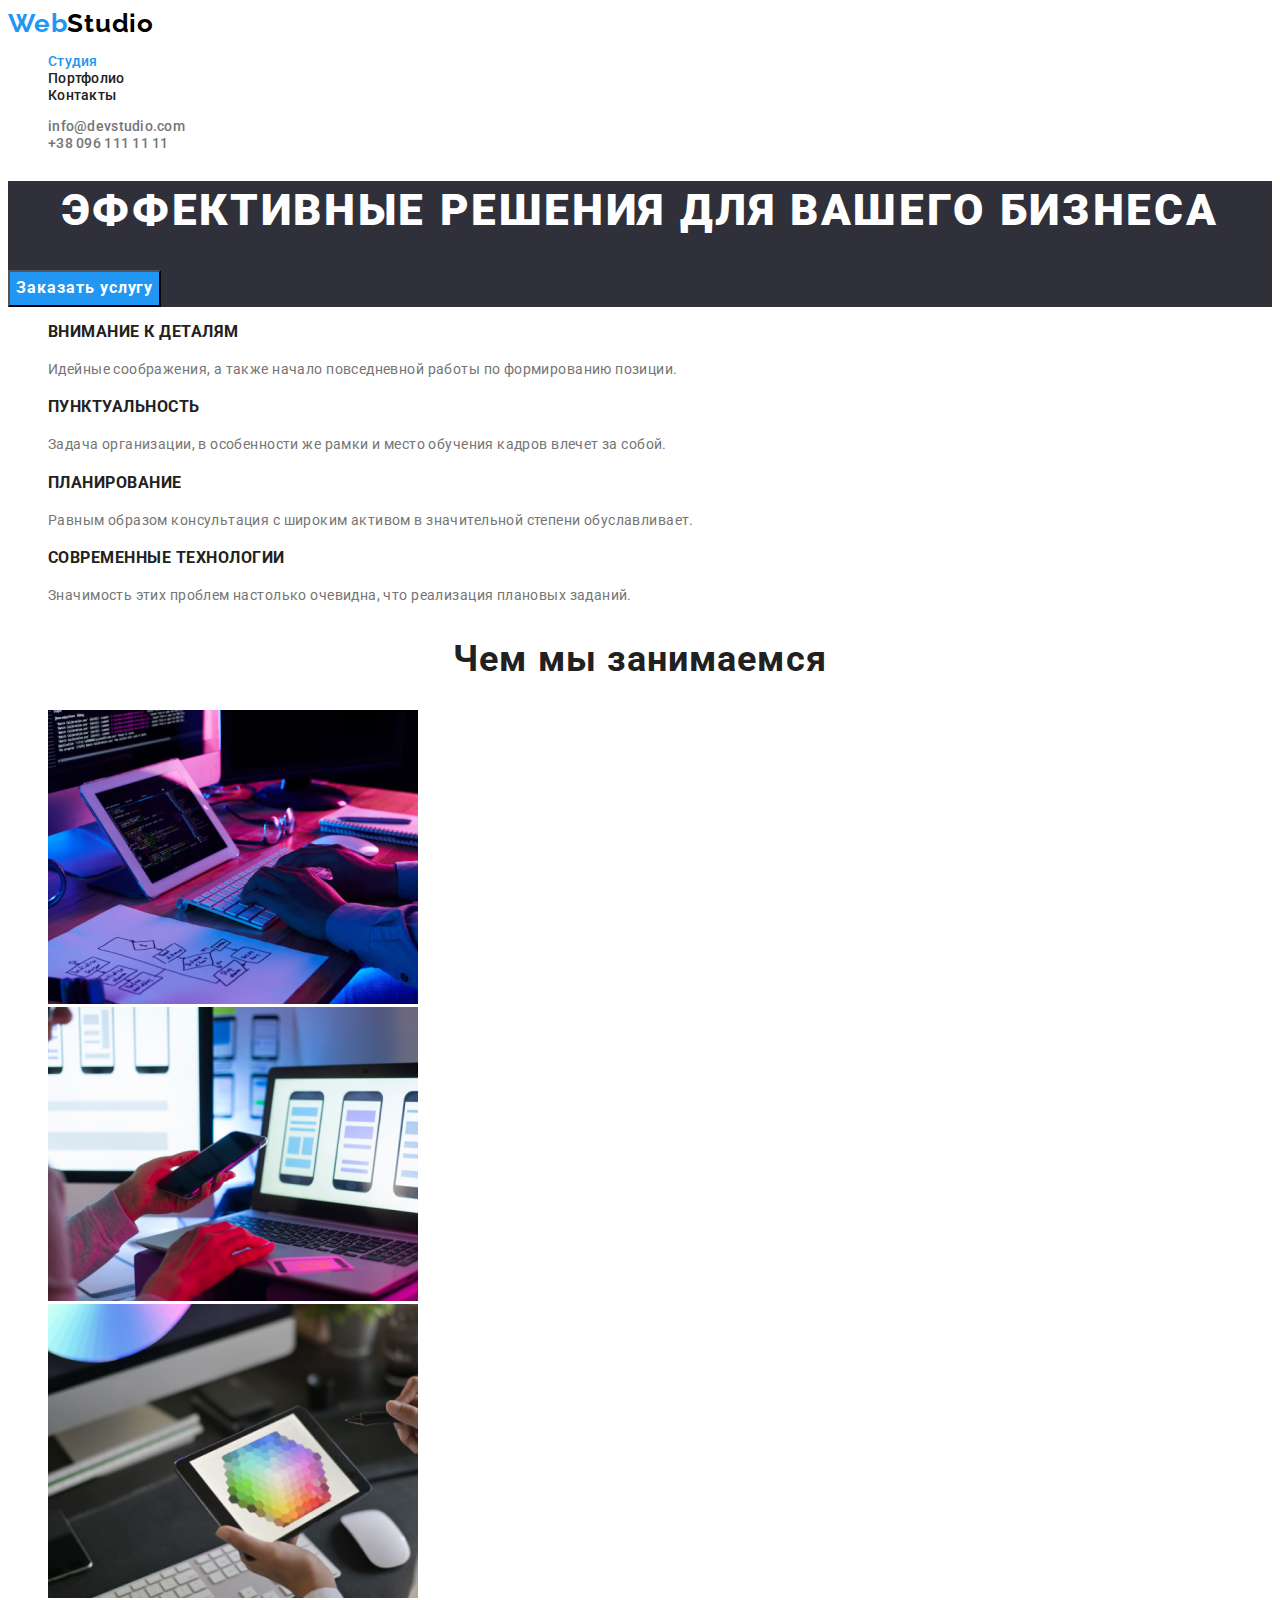
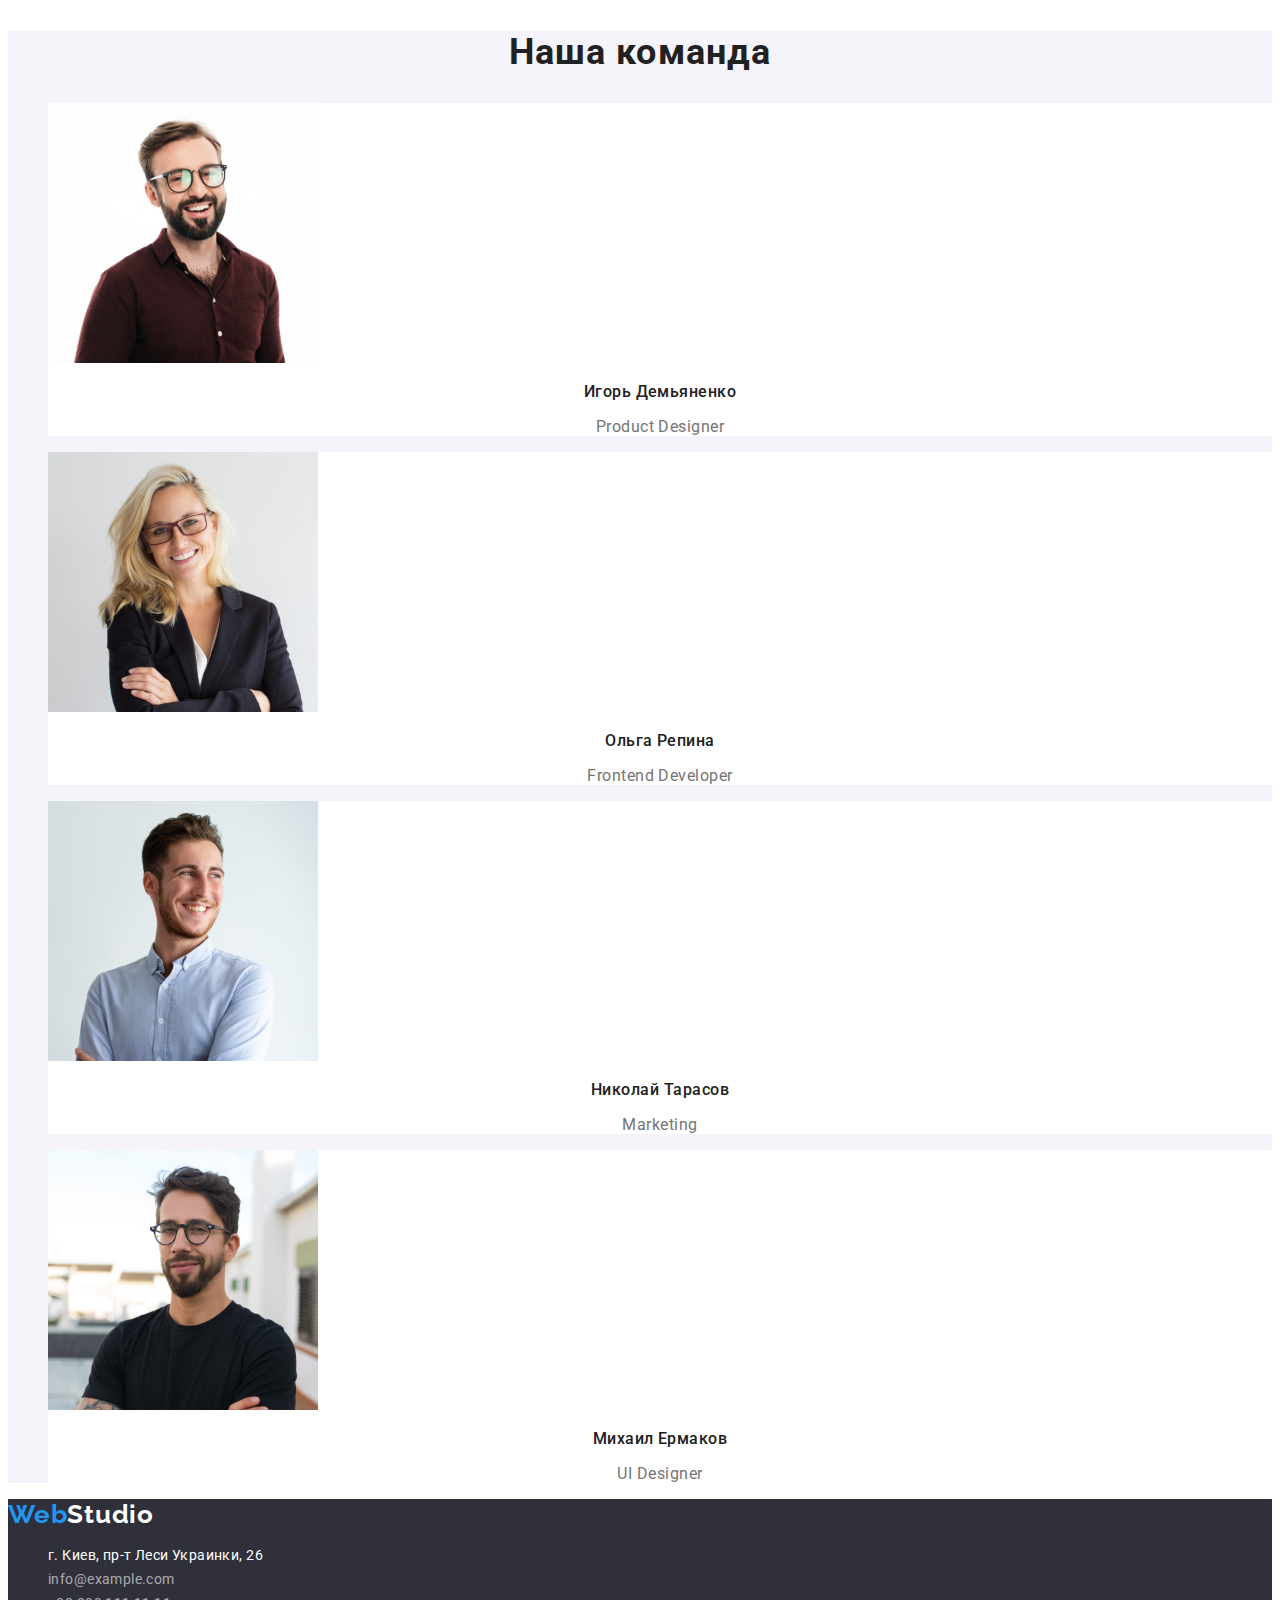
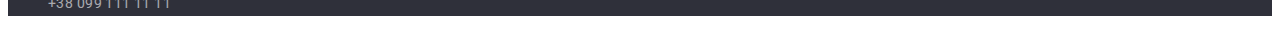
<file: index.html>
<!DOCTYPE html>
<html lang="ru">
<head>
    <meta charset="UTF-8">
    <meta http-equiv="X-UA-Compatible" content="IE=edge">
    <meta name="viewport" content="width=device-width, initial-scale=1.0">
    <title>Студия</title>
    <link rel="preconnect" href="https://fonts.googleapis.com">
    <link rel="preconnect" href="https://fonts.gstatic.com" crossorigin>
    <link href="https://fonts.googleapis.com/css2?family=Raleway:wght@700&family=Roboto:wght@400;500;700;900&display=swap"
        rel="stylesheet">
    <link rel="stylesheet" href="./css/styles.css">
</head>
<body>
    <!-- HEADER -->
    <header class="header">
        <nav class="nav-header">
              <a class="link logo"
                href="./index.html" 
                lang="en"> 
                <span class="logo-first-part">Web</span><span class="logo-second-part-theme-light">Studio</span> 
            </a> 
            <ul class="main-information-list list">
                <li class="main-information-item"> 
                <a class="main-information-link current link"
                href="./index.html">Студия</a> 
            </li>
            <li class="main-information-item">
                <a class="main-information-link link"
                href="./portfolio.html">Портфолио</a>
            </li>
            <li class="main-information-item">
                <a class="main-information-link link"
                href="">Контакты</a>
            </li>
        </ul>
        </nav>
        <ul class="contacts list">
            <li class="contact-item">
                <a class="contact-mail contact-link link" 
                href="mailto:info@devstudio.com">info@devstudio.com </a>
               
            </li> 
            <li class="contact-item">
                <a class="contact-number contact-link link" 
                href="tel:+380961111111"> +38 096 111 11 11 </a>
            </li>
        </ul>
    </header>
    <main>
        <!-- HERO -->
        <section class="hero">
            <h1 class="tittle"> Эффективные решения для вашего бизнеса </h1>
            <button class="modal-btn" type="button">Заказать услугу</button>
        </section>
        <!-- ADVANTAGES -->
        <section class="advantages">
            <h2 hidden> Наши преимущества </h2>
            <ul class="advantages-list list">
                <li class="advantages-list-item">
                    <h3 class="advantages-item">Внимание к деталям</h3>
                    <p class="advantages-discription">Идейные соображения, а также начало повседневной работы по формированию позиции.</p>
                </li>
                <li class="advantages-list-item">
                    <h3 class="advantages-item">Пунктуальность</h3>
                    <p class="advantages-discription">Задача организации, в особенности же рамки и место обучения кадров влечет за собой.</p>
                </li>
                <li class="advantages-list-item">
                    <h3 class="advantages-item">Планирование</h3>
                    <p class="advantages-discription">Равным образом консультация с широким активом в значительной степени обуславливает.</p>
                </li>
                <li class="advantages-list-item">
                    <h3 class="advantages-item">Современные технологии</h3>
                    <p class="advantages-discription">Значимость этих проблем настолько очевидна, что реализация плановых заданий.</p>
                </li>
            </ul>
        </section>
        <!-- ABOUT -->
        <section class="about">
            <h2 class="about-our-business">Чем мы занимаемся</h2>
           <ul class="about-list list">
               <li class="about-item"><img 
                class="about-img"
                src="./images/business/business-img-1.png" 
                alt="сотрудник набирает текст" 
                width="370" 
                height="294">
            </li>  
               <li class="about-item"><img 
                class="about-img"
                src="./images/business/business-img-2.png" 
                alt="сотрудник выбирает макет" 
                width="370" 
                height="294">
            </li>
               <li class="about-item"><img 
                class="about-img"
                src="./images/business/business-img-3.png" 
                alt="сотрудник выбирает цвет" 
                width="370" 
                height="294">
            </li>
           </ul>
        </section>
        <!-- EMPLOYEES -->
        <section class="employees">
            <h2 class="our-employees">Наша команда</h2>
            <ul class="employees-list list">
                <li class="employees-item">
                    <img 
                    class="employees-img"
                    src="./images/employees/product_designer.jpg" 
                    alt="Игорь Демьяненко" 
                    width="270" 
                    height="260">
                    <h3 class="employees-name">Игорь Демьяненко</h3>
                    <p class="employees-position" lang="en">Product Designer</p>
                </li>
                <li class="employees-item">
                    <img 
                    class="employees-img"
                    src="./images/employees/frontend_developer.jpg" 
                    alt="Ольга Репина" 
                    width="270" 
                    height="260">
                    <h3 class="employees-name">Ольга Репина</h3>
                    <p class="employees-position" lang="en">Frontend Developer</p>
                </li>
                <li class="employees-item">
                    <img 
                    class="employees-img"
                    src="./images/employees/marketing.jpg" 
                    alt="Николай Тарасов" 
                    width="270" 
                    height="260">
                    <h3 class="employees-name">Николай Тарасов</h3>
                    <p class="employees-position"lang="en">Marketing</p>
                </li>
                <li class="employees-item">
                    <img 
                    class="employees-img"
                    src="./images/employees/uI_designer.jpg" 
                    alt="Михаил Ермаков" 
                    width="270" 
                    height="260">
                    <h3 class="employees-name">Михаил Ермаков</h3>
                    <p class="employees-position" lang="en">UI Designer</p>
                </li>
            </ul>
        </section>
    </main>
    <!-- FOOTER -->
    <footer class="footer">
        <a class="logo link" 
        href="./index.html" lang="en">
            <span class="logo-first-part">Web</span><span class="logo-second-part-theme-dark">Studio</span>
        </a>
      <address class="address"> 
          <ul class="contact-info-list list">
           <li class="contact-info-item"><a class="contact-info-link contact-info-link-address link" 
            href="https://goo.gl/maps/YMytQSWN1X3MKWsU9" 
            target="_blank" 
            rel="noopener noreferrer">
            г. Киев, пр-т Леси Украинки, 26</a>
        </li>
           <li class="contact-info-item">
               <a class="contact-info-link link" 
            href="mailto:info@example.com">info@example.com </a></li>
           <li class="contact-info-item">
               <a class="contact-info-link link" 
            href="tel:+380991111111"> +38 099 111 11 11 </a></li>
       </ul>
    </address>
    </footer>
</body>
</html>
</file>
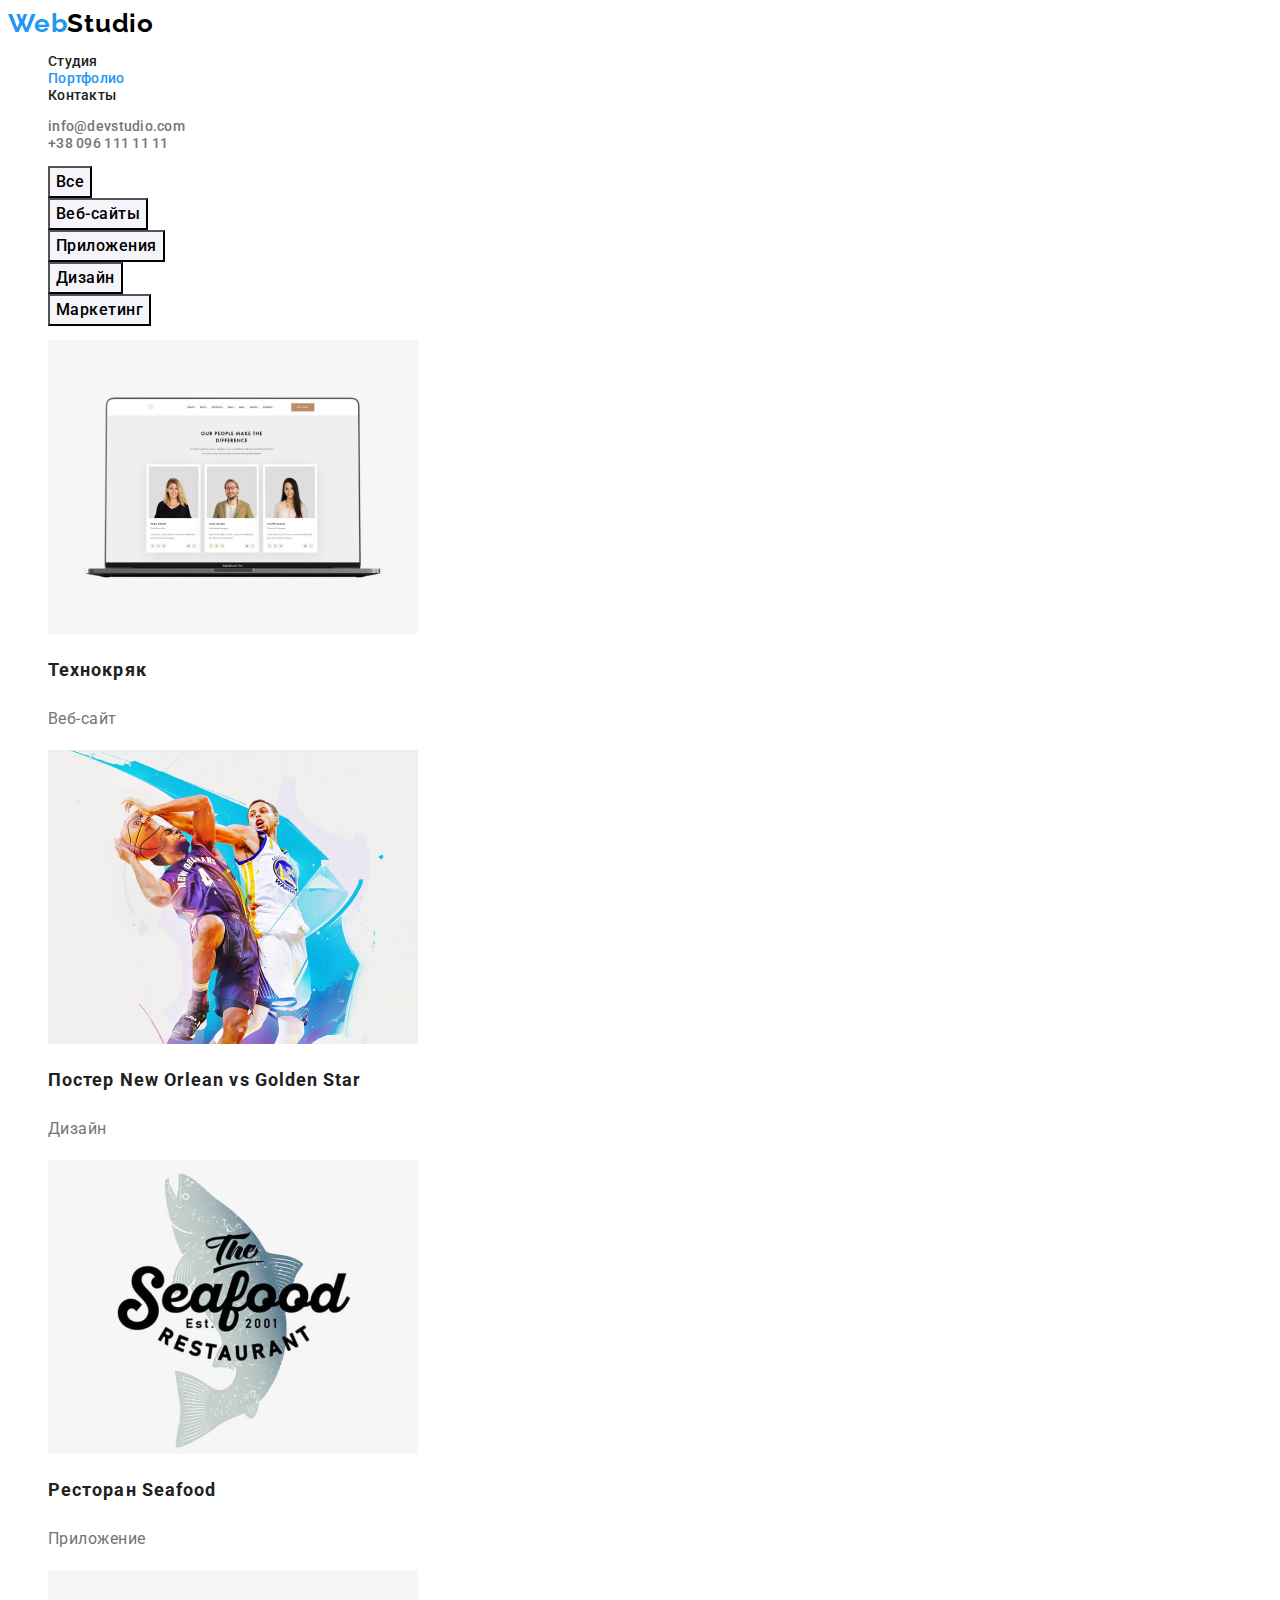
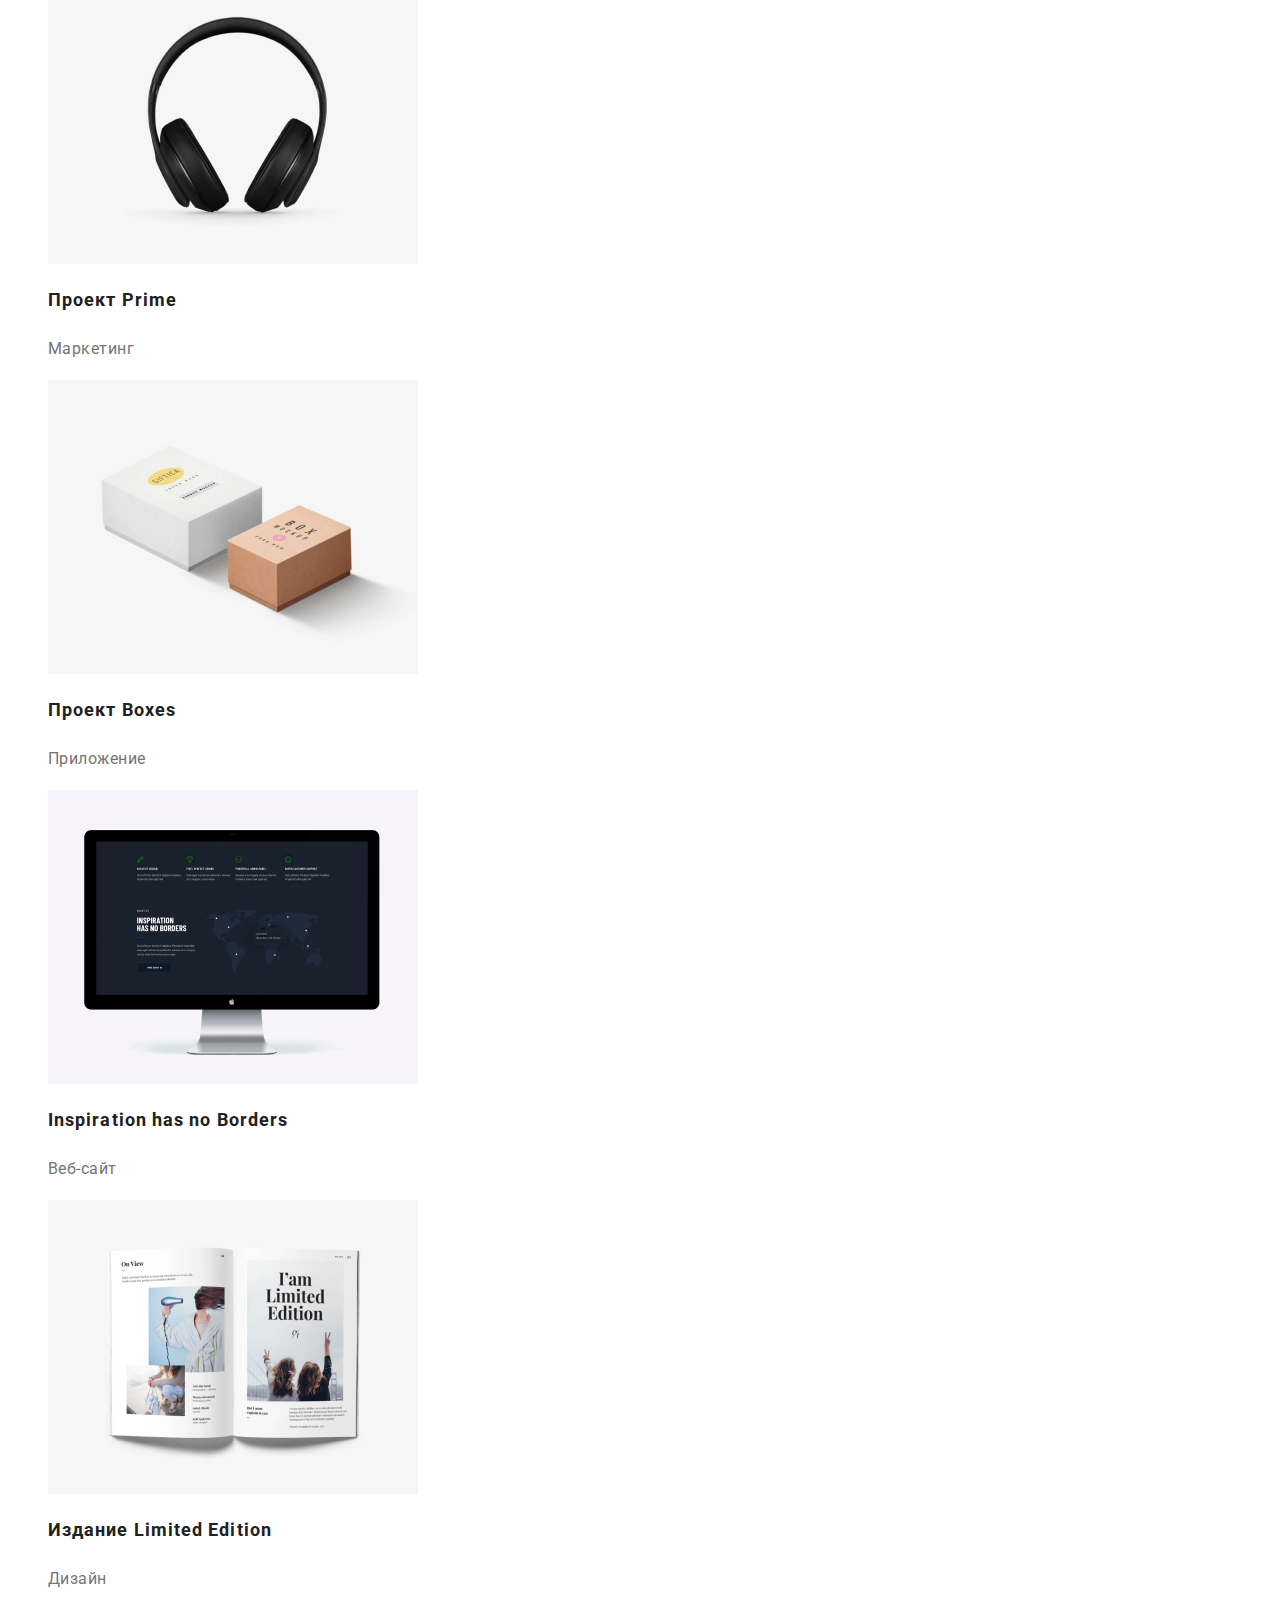
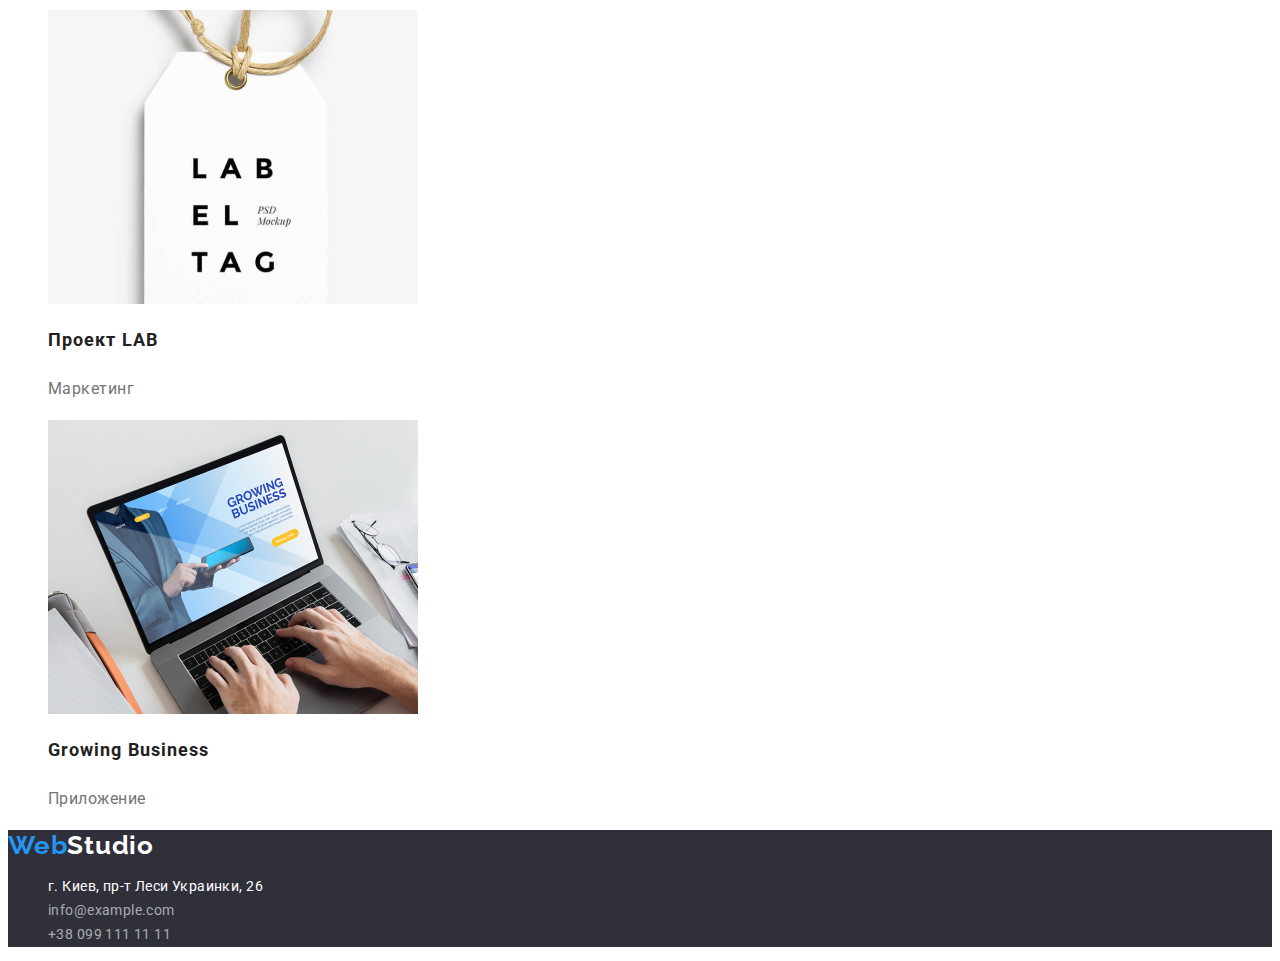
<file: portfolio.html>
<!DOCTYPE html>
<html lang="ru">
<head>
    <meta charset="UTF-8">
    <meta http-equiv="X-UA-Compatible" content="IE=edge">
    <meta name="viewport" content="width=device-width, initial-scale=1.0">
    <title>Портфолио</title>
    <link rel="preconnect" href="https://fonts.googleapis.com">
    <link rel="preconnect" href="https://fonts.gstatic.com" crossorigin>
    <link href="https://fonts.googleapis.com/css2?family=Raleway:wght@700&family=Roboto:wght@400;500;700;900&display=swap"
        rel="stylesheet">
    <link rel="stylesheet" href="./css/styles.css">
</head>
<body>
    <!-- HEADER -->
    <header class="header">
        <nav class="nav-header">
            <a class="link logo" href="./index.html" lang="en">
                <span class="logo-first-part">Web</span><span class="logo-second-part-theme-light">Studio</span>
            </a>
            <ul class="main-information-list list">
                <li class="main-information-item">
                    <a class="main-information-link link" href="./index.html">Студия</a>
                </li>
                <li class="main-information-item">
                    <a class="main-information-link current link" href="./portfolio.html">Портфолио</a>
                </li>
                <li class="main-information-item">
                    <a class="main-information-link link" href="">Контакты</a>
                </li>
            </ul>
        </nav>
        <ul class="contacts list">
            <li class="contact-item">
                <a class="contact-mail contact-link link" href="mailto:info@devstudio.com">info@devstudio.com </a>
    
            </li>
            <li class="contact-item">
                <a class="contact-number contact-link link" href="tel:+380961111111"> +38 096 111 11 11 </a>
            </li>
        </ul>
    </header>
    <main>
        <!-- PORTFOLIO -->
        <section class="Portfolio">
            <h1 hidden>Портфолио</h1>
            <div class="menu-portfolio">
            <ul class="list menu-list">
                <li>
                    <button class="menu-item-btn" type="button">Все</button>
                </li>
                <li>
                    <button class="menu-item-btn" type="button">Веб-сайты</button>
                <li>
                    <button class="menu-item-btn" type="button">Приложения</button>
                </li>
                <li>
                    <button class="menu-item-btn" type="button">Дизайн</button>
                </li>
                <li>
                    <button class="menu-item-btn" type="button">Маркетинг</button>
                </li>
            </ul>
            </div>
            <div class="projects">
            <ul class="projects-list list">
                <li class="projects-item">
                    <img
                    class="project-img"
                    src="./images/portfolio/project-1-img.png"
                    alt="открытый веб-сайт на ноутбуке"
                    width="370"
                    height="294">
                    <h2 class="project-name">Технокряк</h2>
                    <p class="project-type">Веб-сайт</p>
                </li>
                <li class="projects-item">
                    <img
                    class="project-img"
                    src="./images/portfolio/project-2-img.png"
                    alt="два баскетболиста играют"
                    width="370"
                    height="294">
                    <h2 class="project-name">Постер New Orlean vs Golden Star</h2>
                    <p class="project-type">Дизайн</p>
                </li>
                <li class="projects-item">
                    <img
                    src="./images/portfolio/project-3-img.png"
                    class="project-img"
                    alt="эмблема ресторана Seafood"
                    width="370"
                    height="294">
                    <h2 class="project-name">Ресторан Seafood</h2>
                    <p class="project-type">Приложение</p>
                </li>
                <li class="projects-item">
                    <img 
                    class="project-img"
                    src="./images/portfolio/project-4-img.png"
                    alt="наушники"
                    width="370"
                    height="294">
                    <h2 class="project-name">Проект Prime</h2>
                    <p class="project-type">Маркетинг</p>
                </li>
                <li class="projects-item">
                    <img
                    class="project-img"
                    src="./images/portfolio/project-5-img.png"
                    alt="две коробки"
                    width="370"
                    height="294">
                    <h2 class="project-name">Проект Boxes</h2>
                    <p class="project-type">Приложение</p>
                </li>
                <li class="projects-item">
                    <img
                    class="project-img"
                    src="./images/portfolio/project-6-img.png"
                    alt="открытый веб-сайт на мониторе"
                    width="370"
                    height="294">
                    <h2 class="project-name">Inspiration has no Borders</h2>
                    <p class="project-type">Веб-сайт</p>
                </li>
                <li class="projects-item">
                    <img 
                    class="project-img"
                    src="./images/portfolio/project-7-img.png"
                    alt="разворот журнала"
                    width="370"
                    height="294">
                    <h2 class="project-name">Издание Limited Edition</h2>
                    <p class="project-type">Дизайн</p>
                </li>
                <li class="projects-item">
                    <img
                    class="project-img"
                    src="./images/portfolio/project-8-img.png"
                    alt="этикетка"
                    width="370"
                    height="294">
                    <h2 class="project-name">Проект LAB</h2>
                    <p class="project-type">Маркетинг</p>
                </li>
                <li class="projects-item">
                    <img
                    class="project-img"
                    src="./images/portfolio/project-9-img.png"
                    alt="открытое приложение на ноутбуке"
                    width="370"
                    height="294">
                    <h2 class="project-name">Growing Business</h2>
                    <p class="project-type">Приложение</p>
                </li>
            </ul>
            </div>
        </section>
    </main>
    <!-- FOOTER -->
    <footer class="footer">
        <a class="logo link" href="./index.html" lang="en">
            <span class="logo-first-part">Web</span><span class="logo-second-part-theme-dark">Studio</span>
        </a>
        <address class="address">
            <ul class="contact-info-list list">
                <li class="contact-info-item"><a class="contact-info-link contact-info-link-address link"
                        href="https://goo.gl/maps/YMytQSWN1X3MKWsU9" target="_blank" rel="noopener noreferrer">
                        г. Киев, пр-т Леси Украинки, 26</a>
                </li>
                <li class="contact-info-item">
                    <a class="contact-info-link link" href="mailto:info@example.com">info@example.com </a>
                </li>
                <li class="contact-info-item">
                    <a class="contact-info-link link" href="tel:+380991111111"> +38 099 111 11 11 </a>
                </li>
            </ul>
        </address>
    </footer>
</body>
</html>
</file>
<file: css/styles.css>
:root {
  --main-font-family: 'Roboto', sans-serif;
  --secondary-font-family: 'Raleway', sans-serif;
  --main-color: #212121;
  --main-color-theme-dark: #ffffff;
  --secondary-color: #757575;
  --color-logo-first-part: #2196f3;
  --color-logo-second-part-theme-light: #000000;
  --color-logo-second-part-theme-dark: #ffffff;
  --hover-focus-color: #2196f3;
  --button-background-hover-focus-color: #188ce8;
  --button-background-color: #2196f3;
  --address-color: rgba(255, 255, 255, 0.6);
  --button-background-color-portfolio: #f5f4fa;
  --main-background-color: #ffffff;
  --dark-background-color: #2F303A;
  --secondary-light-background: #F5F4FA;
}

body {
  font-family: var(--main-font-family);
  font-size: 14px;
  color: var(--main-color);
  background-color: var(--main-background-color);
}

.list {
  list-style: none;
}

.link {
  text-decoration: none;
}
.address {
  font-style: normal;
}
/* ================= COMPONENTS ================= */
.logo {
  font-family: var(--secondary-font-family);
  font-style: normal;
  font-weight: 700;
  font-size: 26px;
  line-height: 1.19;
  letter-spacing: 0.03em;
}
.logo-first-part {
  color: var(--color-logo-first-part);
}
.logo-second-part-theme-light {
  color: var(--color-logo-second-part-theme-light);
}
.logo-second-part-theme-dark {
  color: var(--color-logo-second-part-theme-dark);
}
/* ================= COMPONENTS ================= */

/* ================= HEADER ================= */
.main-information-link {
  font-weight: 500;
  line-height: 1.14;
  letter-spacing: 0.02em;
  color: var(--main-color);
}
.main-information-link:hover,
.main-information-link:focus {
  color: var(--hover-focus-color);
}
.main-information-list .current{
  color: var(--hover-focus-color);
}

.contact-link {
  font-weight: 500;
  line-height: 1.14;
  letter-spacing: 0.02em;
  color: var(--secondary-color);
}
.contact-mail:hover,
.contact-mail:focus {
  color: var(--hover-focus-color);
}
/* ================= HEADER ================= */

/* ================= HERO ================= */
.hero{
  background-color: var(--dark-background-color);
}

.tittle {
  font-weight: 900;
  font-size: 44px;
  line-height: 1.36;
  text-align: center;
  letter-spacing: 0.06em;
  text-transform: uppercase;
  color: var(--main-color-theme-dark);
}
.modal-btn {
  font-family:inherit;
  font-weight: 700;
  font-size: 16px;
  line-height: 1.88;
  display: flex;
  align-items: center;
  text-align: center;
  letter-spacing: 0.06em;
  cursor: pointer;
  color: var(--main-color-theme-dark);
  background-color: var(--button-background-color);
}

.modal-btn:hover,
.modal-btn:focus {
  background-color: var(--button-background-hover-focus-color);
  color: var(--main-color-theme-dark);
}

/* ================= HERO ================= */

/* ================= ADVANTAGES ================= */
.advantages-item {
  font-weight: 700;
  line-height: 1.14;
  letter-spacing: 0.03em;
  text-transform: uppercase;
}
.advantages-discription {
  line-height: 1.71;
  letter-spacing: 0.03em;
  color: var(--secondary-color);
}

/* ================= ADVANTAGES ================= */

/* ================= ABOUT ================= */
.about-our-business {
  font-weight: 700;
  font-size: 36px;
  line-height: 1.17;
  text-align: center;
  letter-spacing: 0.03em;
}
/* ================= ABOUT ================= */

/* ================= EMPLOYEES ================= */
.employees{
  background-color: var(--secondary-light-background);
}
.employees-item{
  background-color: var(--main-background-color);
}
.our-employees {
  font-weight: 700;
  font-size: 36px;
  line-height: 1.17;
  text-align: center;
  letter-spacing: 0.03em;
}
.employees-name {
  font-weight: 500;
  font-size: 16px;
  line-height: 1.19;
  text-align: center;
  letter-spacing: 0.03em;
}
.employees-position {
  font-size: 16px;
  line-height: 1.19;
  text-align: center;
  letter-spacing: 0.03em;
  color: var(--secondary-color);
}
/* ================= EMPLOYEES ================= */

/* ================= FOOTER ================= */
.footer{
  background-color: var(--dark-background-color);
}
.contact-info-link {
  line-height: 1.71;
  letter-spacing: 0.03em;
  color: var(--address-color);
}
.contact-info-link-address {
  color: var(--main-color-theme-dark);
}
.contact-info-link:hover,
.contact-info-link:focus {
  color: var(--hover-focus-color);
}
/* ================= FOOTER ================= */

/* ================= PORTFOLIO ================= */
.menu-item-btn {
  font-family:inherit;
  font-weight: 500;
  font-size: 16px;
  line-height: 1.63;
  text-align: center;
  letter-spacing: 0.03em;
  cursor: pointer;
  background: var(--button-background-color-portfolio);
}
.menu-item-btn:hover,
.menu-item-btn:focus {
  background-color: var(--button-background-color);
  color: var(--main-color-theme-dark);
}
.project-name {
  font-weight: 700;
  font-size: 18px;
  line-height: 2;
  letter-spacing: 0.06em;
}
.project-type {
  font-size: 16px;
  line-height: 1.88;
  letter-spacing: 0.03em;
  color: var(--secondary-color);
}
/* ================= PORTFOLIO ================= */
</file>
